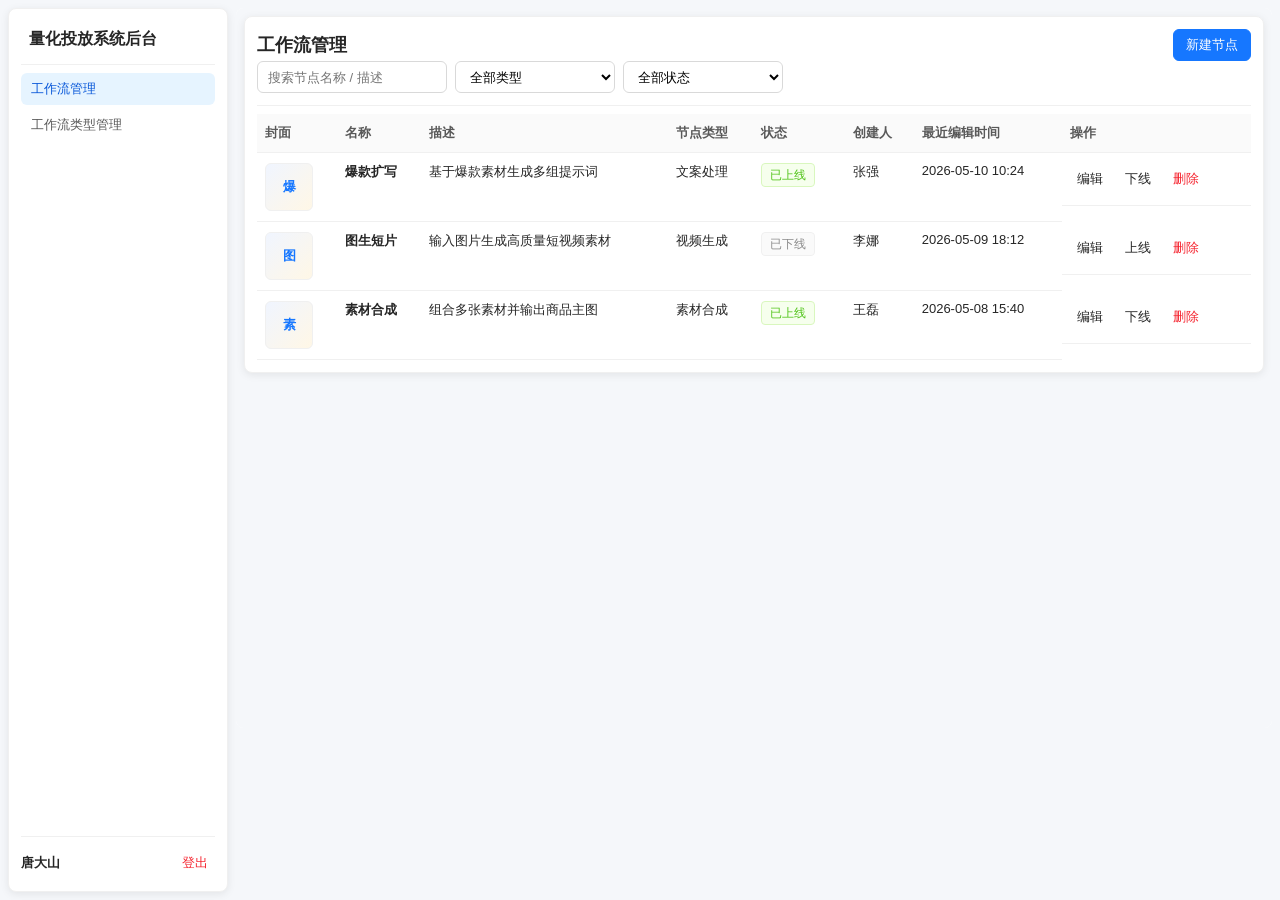
<file: index.html>
<!DOCTYPE html>
<html lang="zh-CN">
<head>
  <meta charset="UTF-8">
  <meta name="viewport" content="width=device-width, initial-scale=1.0">
  <title>工作流后台</title>
  <link rel="stylesheet" href="共享样式/backend.css">
</head>
<body>
  <div class="app-shell">
    <aside class="sidebar">
      <div class="brand">
        <div class="brand-title">量化投放系统后台</div>
      </div>
      <a class="nav-link active" href="工作流管理.html" target="mainFrame">工作流管理</a>
      <a class="nav-link" href="配置管理.html" target="mainFrame">工作流类型管理</a>
      <div class="sidebar-user">
        <span class="user-name">唐大山</span>
        <button class="btn text danger" onclick="location.href='login.html'">登出</button>
      </div>
    </aside>
    <main class="content">
      <iframe name="mainFrame" src="工作流管理.html" title="工作流后台内容" style="width:100%;min-height:720px;border:0;border-radius:8px;background:#fff"></iframe>
    </main>
  </div>
  <script>
    document.querySelectorAll('.nav-link').forEach(function (link) {
      link.addEventListener('click', function () {
        document.querySelectorAll('.nav-link').forEach(function (item) { item.classList.remove('active') })
        link.classList.add('active')
      })
    })
  </script>
</body>
</html>
</file>
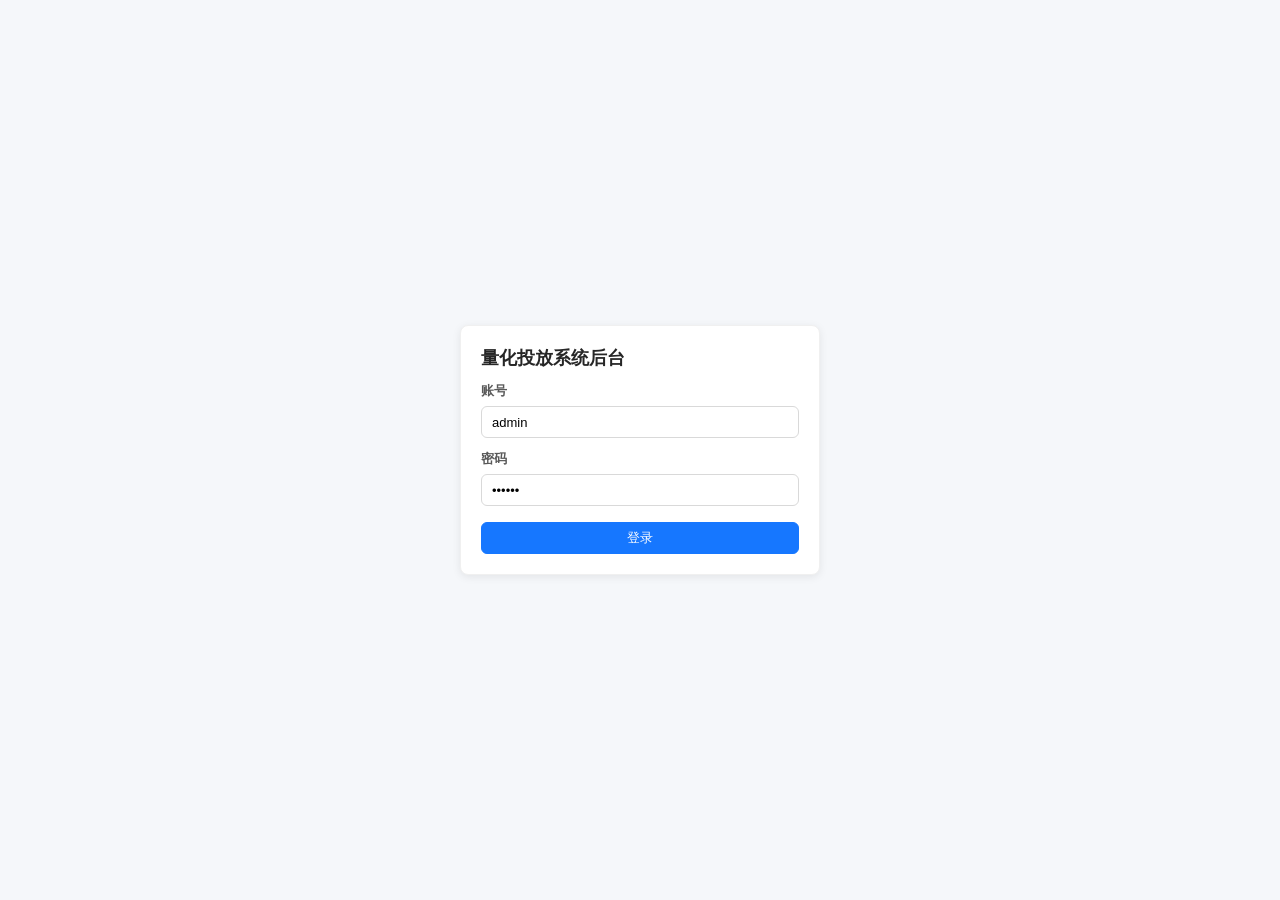
<file: login.html>
<!DOCTYPE html>
<html lang="zh-CN">
<head>
  <meta charset="UTF-8">
  <meta name="viewport" content="width=device-width, initial-scale=1.0">
  <title>登录 - 工作流后台</title>
  <link rel="stylesheet" href="共享样式/backend.css">
</head>
<body>
  <main class="login-page">
    <section class="login-card">
      <div class="page-title">量化投放系统后台</div>
      <label class="field">
        <span class="label">账号</span>
        <input class="input" value="admin" autocomplete="username">
      </label>
      <label class="field">
        <span class="label">密码</span>
        <input class="input" type="password" value="123456" autocomplete="current-password">
      </label>
      <button class="btn primary" style="width:100%;margin-top:16px" onclick="location.href='index.html'">登录</button>
    </section>
  </main>
</body>
</html>
</file>
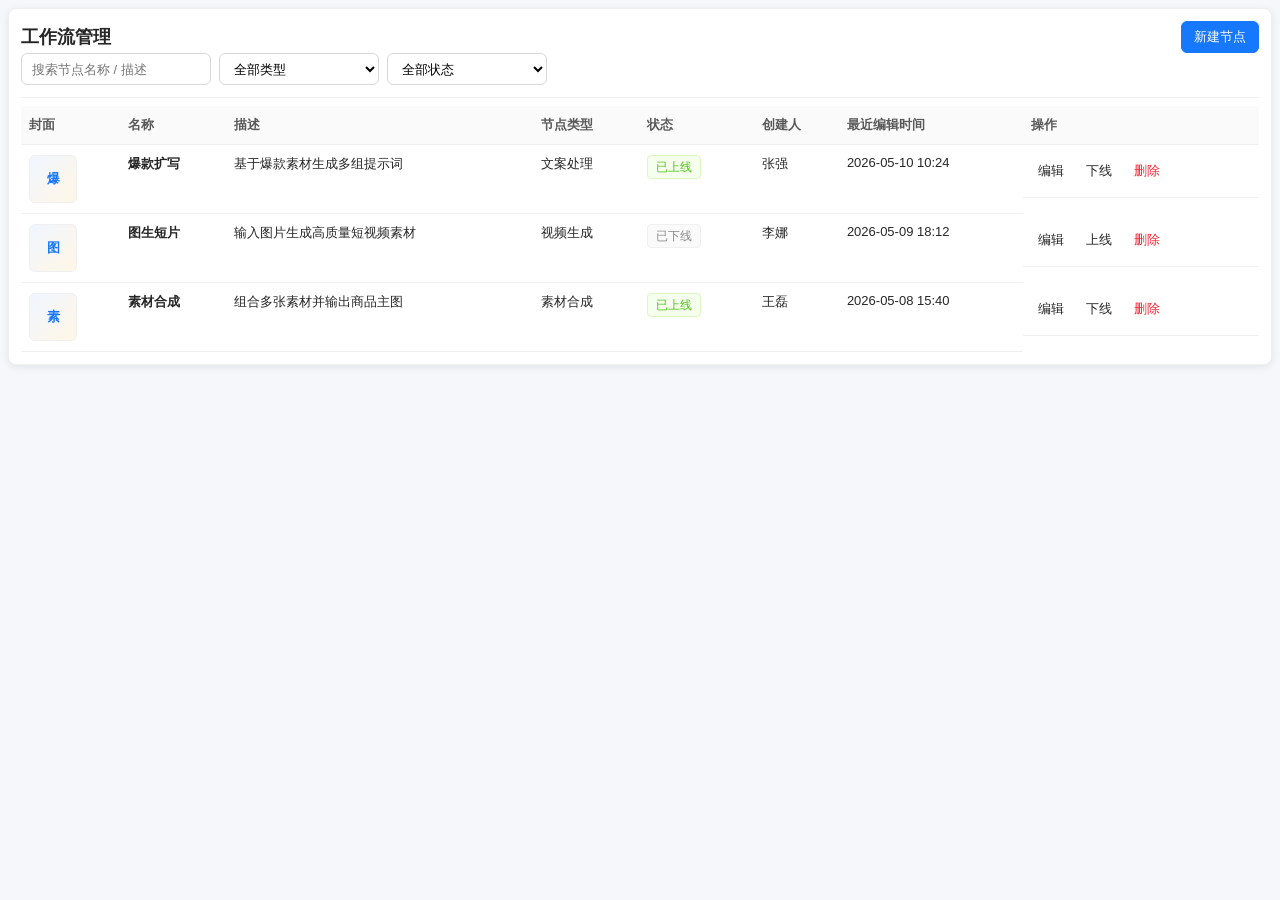
<file: 工作流管理.html>
<!DOCTYPE html>
<html lang="zh-CN">
<head>
  <meta charset="UTF-8">
  <meta name="viewport" content="width=device-width, initial-scale=1.0">
  <title>工作流管理</title>
  <link rel="stylesheet" href="共享样式/backend.css">
</head>
<body>
  <section class="panel">
    <div class="panel-header">
      <div>
        <div class="page-title">工作流管理</div>
      </div>
      <button class="btn primary" onclick="openNodeModal('new')">新建节点</button>
    </div>
    <div class="toolbar">
      <input id="keyword" class="input" placeholder="搜索节点名称 / 描述" oninput="renderTable()">
      <select id="typeFilter" class="select" onchange="renderTable()">
        <option value="">全部类型</option>
        <option>图片处理</option>
        <option>视频生成</option>
        <option>文案处理</option>
        <option>素材合成</option>
      </select>
      <select id="statusFilter" class="select" onchange="renderTable()">
        <option value="">全部状态</option>
        <option>已上线</option>
        <option>已下线</option>
      </select>
    </div>
    <table class="table">
      <thead>
        <tr>
          <th>封面</th>
          <th>名称</th>
          <th>描述</th>
          <th>节点类型</th>
          <th>状态</th>
          <th>创建人</th>
          <th>最近编辑时间</th>
          <th>操作</th>
        </tr>
      </thead>
      <tbody id="nodeRows"></tbody>
    </table>
  </section>

  <div id="nodeModal" class="modal-mask">
    <div class="modal">
      <div class="modal-head">
        <div class="modal-title" id="modalTitle">新建节点</div>
        <button class="btn text" onclick="closeNodeModal()">关闭</button>
      </div>
      <div class="modal-body">
        <div class="form-grid">
          <label class="field">
            <span class="label">节点名称</span>
            <input id="nodeName" class="input" maxlength="10" placeholder="不超过10个字">
          </label>
          <label class="field">
            <span class="label">节点类型</span>
            <select id="nodeType" class="select">
              <option>图片处理</option>
              <option>视频生成</option>
              <option>文案处理</option>
              <option>素材合成</option>
            </select>
          </label>
          <label class="field full">
            <span class="label">节点描述</span>
            <textarea id="nodeDesc" class="textarea node-desc" maxlength="50" placeholder="不超过50个字"></textarea>
          </label>
          <div class="field full">
            <span class="label">节点封面图</span>
            <div class="cover-uploader">
              <div id="coverPreview" class="cover-preview">封面</div>
              <div class="cover-meta">
                <input id="coverImageInput" type="file" accept="image/png,image/jpeg,image/webp" style="display:none" onchange="handleCoverFile(this)">
                <button class="btn" onclick="document.getElementById('coverImageInput').click()">上传封面</button>
                <div id="coverText" class="hint">支持 PNG、JPG、WEBP，图片比例必须为 1:1</div>
                <div id="coverError" class="hint" style="display:none;color:var(--ant-error-6)"></div>
              </div>
            </div>
          </div>
          <div class="field full">
            <span class="label">ComfyUI JSON</span>
            <div class="upload-box">
              <input id="jsonFileInput" type="file" accept=".json,application/json" style="display:none" onchange="handleJsonFile(this)">
              <div class="file-uploader" onclick="document.getElementById('jsonFileInput').click()">
                <div>
                  <div id="uploadText" class="file-name">选择本地 ComfyUI 导出的 JSON 文件</div>
                  <div class="hint">仅支持 .json 文件，不超过 100M</div>
                </div>
                <button class="btn" onclick="event.stopPropagation();document.getElementById('jsonFileInput').click()">选择文件</button>
              </div>
              <div class="input-line" style="margin-top:8px">
                <button class="btn" onclick="mockUploadFail()">模拟失败</button>
              </div>
              <div id="uploadError" class="hint" style="display:none;color:var(--ant-error-6);margin-top:8px"></div>
            </div>
          </div>
          <div class="field full">
            <div class="input-line" style="justify-content:space-between">
              <span class="label">输入项</span>
              <button class="btn" onclick="addInputItem()">新增输入项</button>
            </div>
            <div id="inputItems"></div>
          </div>
          <div class="field full">
            <div class="input-line" style="justify-content:space-between">
              <span class="label">输出结果</span>
              <button class="btn" onclick="addOutputItem()">新增输出结果</button>
            </div>
            <div id="outputItems"></div>
          </div>
          <div id="formError" class="field full" style="display:none">
            <div class="upload-box" style="border-color:var(--ant-error-2);background:var(--ant-error-1);color:var(--ant-error-6)"></div>
          </div>
        </div>
      </div>
      <div class="modal-foot">
        <button class="btn" onclick="closeNodeModal()">取消</button>
        <button class="btn primary" onclick="saveNode()">保存</button>
      </div>
    </div>
  </div>

  <div id="confirmModal" class="modal-mask">
    <div class="modal" style="width:420px">
      <div class="modal-head"><div class="modal-title">确认操作</div></div>
      <div class="modal-body" id="confirmText"></div>
      <div class="modal-foot">
        <button class="btn" onclick="closeConfirm()">取消</button>
        <button class="btn danger" onclick="runConfirm()">确认</button>
      </div>
    </div>
  </div>

  <div id="toast" class="toast"></div>

  <script>
    var comfyNodes = [
      { id: '12', title: '主参考视频', type: 'LoadVideo', inputs: [{ name: 'video', type: 'VIDEO' }], outputs: [{ name: 'video', type: 'VIDEO' }] },
      { id: '18', title: '镜头提示词', type: 'TextInput', inputs: [{ name: 'text', type: 'STRING' }], outputs: [{ name: 'text', type: 'STRING' }] },
      { id: '24', title: '视频生成器', type: 'VideoGenerator', inputs: [{ name: 'reference_video', type: 'VIDEO' }, { name: 'prompt', type: 'STRING' }], outputs: [{ name: 'result_video', type: 'VIDEO' }] },
      { id: '31', title: '最终图片', type: 'SaveImage', inputs: [{ name: 'image', type: 'IMAGE' }], outputs: [{ name: 'images', type: 'IMAGE[]' }] }
    ]
    var nodes = [
      { id: 1, name: '爆款扩写', desc: '基于爆款素材生成多组提示词', type: '文案处理', cover: '', status: '已上线', creator: '张强', updated: '2026-05-10 10:24', inputs: [{ nodeId: '18', field: 'text', rawType: 'STRING', productType: '文本', label: '爆款文案', desc: '输入爆款原文' }], outputs: [{ nodeId: '18', field: 'text', rawType: 'STRING', productType: '文本', label: '文案结果', desc: '扩写后的文案内容' }] },
      { id: 2, name: '图生短片', desc: '输入图片生成高质量短视频素材', type: '视频生成', cover: '', status: '已下线', creator: '李娜', updated: '2026-05-09 18:12', inputs: [{ nodeId: '12', field: 'video', rawType: 'VIDEO', productType: '视频', label: '参考视频', desc: '主参考视频' }, { nodeId: '24', field: 'prompt', rawType: 'STRING', productType: '文本', label: '镜头描述', desc: '生成视频的文字描述' }], outputs: [{ nodeId: '24', field: 'result_video', rawType: 'VIDEO', productType: '视频', label: '成片视频', desc: '生成后的短视频' }, { nodeId: '18', field: 'text', rawType: 'STRING', productType: '文本', label: '提示词', desc: '生成时使用的提示词' }] },
      { id: 3, name: '素材合成', desc: '组合多张素材并输出商品主图', type: '素材合成', cover: '', status: '已上线', creator: '王磊', updated: '2026-05-08 15:40', inputs: [{ nodeId: '31', field: 'image', rawType: 'IMAGE', productType: '图片', label: '商品图', desc: '待合成商品图' }], outputs: [{ nodeId: '31', field: 'images', rawType: 'IMAGE[]', productType: '图片', label: '商品主图', desc: '合成后的商品主图' }] }
    ]
    var editingId = null
    var confirmAction = null
    var uploadParsed = false
    var currentCover = ''
    var draggingItem = null

    function renderTable() {
      var keyword = document.getElementById('keyword').value.trim()
      var type = document.getElementById('typeFilter').value
      var status = document.getElementById('statusFilter').value
      var rows = nodes.filter(function (node) {
        return (!keyword || node.name.includes(keyword) || node.desc.includes(keyword)) &&
          (!type || node.type === type) &&
          (!status || node.status === status)
      }).map(function (node) {
        var stateClass = node.status === '已上线' ? 'online' : 'offline'
        var toggle = node.status === '已上线' ? '下线' : '上线'
        return '<tr>' +
          '<td>' + coverHtml(node) + '</td>' +
          '<td><strong>' + node.name + '</strong></td>' +
          '<td>' + node.desc + '</td>' +
          '<td>' + node.type + '</td>' +
          '<td><span class="tag ' + stateClass + '">' + node.status + '</span></td>' +
          '<td>' + node.creator + '</td>' +
          '<td>' + node.updated + '</td>' +
          '<td class="table-actions"><button class="btn text" onclick="openNodeModal(&quot;edit&quot;,' + node.id + ')">编辑</button><button class="btn text" onclick="toggleNode(' + node.id + ')">' + toggle + '</button><button class="btn text danger" onclick="confirmDelete(' + node.id + ')">删除</button></td>' +
        '</tr>'
      }).join('')
      document.getElementById('nodeRows').innerHTML = rows || '<tr><td colspan="8" class="hint">暂无数据</td></tr>'
    }

    function coverHtml(node) {
      if (node.cover) return '<img class="cover-thumb" src="' + node.cover + '" alt="' + node.name + '封面">'
      return '<div class="cover-thumb cover-empty">' + node.name.slice(0, 1) + '</div>'
    }

    function getNodeOutputs(node) {
      if (node.outputs && node.outputs.length) return node.outputs
      return node.output ? [node.output] : []
    }

    function openNodeModal(mode, id) {
      editingId = mode === 'edit' ? id : null
      document.getElementById('modalTitle').textContent = editingId ? '编辑节点' : '新建节点'
      clearFormError()
      var node = nodes.find(function (item) { return item.id === id }) || { name: '', desc: '', type: '图片处理', cover: '', inputs: [{ nodeId: '12', field: 'video', label: '参考视频', desc: '' }], outputs: [{ nodeId: '24', field: 'result_video', label: '成片视频', desc: '' }] }
      document.getElementById('nodeName').value = node.name
      document.getElementById('nodeDesc').value = node.desc
      document.getElementById('nodeType').value = node.type
      currentCover = node.cover || ''
      document.getElementById('coverImageInput').value = ''
      renderCoverPreview()
      document.getElementById('uploadText').textContent = editingId ? '已解析：workflow.json' : '选择本地 ComfyUI 导出的 JSON 文件'
      setUploadError('')
      uploadParsed = !!editingId
      renderInputItems(node.inputs)
      renderOutputItems(getNodeOutputs(node))
      document.getElementById('nodeModal').classList.add('show')
    }

    function closeNodeModal() { document.getElementById('nodeModal').classList.remove('show') }

    function nodeOptionHtml(selectedId) {
      return comfyNodes.map(function (node) {
        var selected = node.id === selectedId ? ' selected' : ''
        return '<option value="' + node.id + '"' + selected + '>#' + node.id + ' ' + node.title + ' · ' + node.type + '</option>'
      }).join('')
    }

    function normalizeType(rawType) {
      if (!rawType) return '文件'
      if (rawType.indexOf('STRING') >= 0 || rawType.indexOf('TEXT') >= 0) return '文本'
      if (rawType.indexOf('IMAGE') >= 0) return '图片'
      if (rawType.indexOf('VIDEO') >= 0) return '视频'
      return '文件'
    }

    function findField(nodeId, direction, fieldName) {
      var node = comfyNodes.find(function (item) { return item.id === nodeId }) || comfyNodes[0]
      return (node[direction] || []).find(function (field) { return field.name === fieldName }) || (node[direction] || [])[0] || { name: '', type: '' }
    }

    function fieldOptionHtml(nodeId, direction, selectedField) {
      var node = comfyNodes.find(function (item) { return item.id === nodeId }) || comfyNodes[0]
      return node[direction].map(function (field) {
        var selected = field.name === selectedField ? ' selected' : ''
        return '<option value="' + field.name + '"' + selected + '>' + field.name + ' / ' + field.type + '</option>'
      }).join('')
    }

    function renderInputItems(inputs) {
      document.getElementById('inputItems').innerHTML = inputs.map(function (item, index) {
        return inputItemHtml(index, item)
      }).join('')
      updateSortableIndexes()
    }

    function inputItemHtml(index, item) {
      var nodeId = item.nodeId || comfyNodes[0].id
      var field = item.field || comfyNodes[0].inputs[0].name
      var label = item.label || '新增输入'
      var desc = item.desc || ''
      return '<div class="input-item sortable-item" ondragover="handleSortDragOver(event)" ondrop="handleSortDrop(event)">' +
        '<div class="item-head"><span class="item-index"></span><button class="sort-handle" type="button" draggable="true" ondragstart="handleSortDragStart(event)" ondragend="handleSortDragEnd(event)" title="拖拽排序" aria-label="拖拽排序"></button></div>' +
        '<div class="form-grid">' +
        '<label class="field"><span class="label">ComfyUI 节点</span><select class="select input-node" onchange="refreshInputFields(this)">' + nodeOptionHtml(nodeId) + '</select></label>' +
        '<label class="field"><span class="label">输入字段</span><select class="select input-field">' + fieldOptionHtml(nodeId, 'inputs', field) + '</select></label>' +
        '<label class="field"><span class="label">展示名称</span><input class="input input-name" maxlength="10" value="' + label + '"></label>' +
        '<label class="field"><span class="label">描述</span><input class="input input-desc" maxlength="50" value="' + desc + '"></label>' +
        '<div class="field full input-line" style="justify-content:flex-end"><button class="btn text danger" onclick="removeInputItem(this)">删除输入项</button></div>' +
        '</div>' +
      '</div>'
    }

    function addInputItem() {
      document.getElementById('inputItems').insertAdjacentHTML('beforeend', inputItemHtml(Date.now(), { nodeId: '12', field: 'video', label: '新增输入', desc: '' }))
      updateSortableIndexes()
    }

    function refreshInputFields(select) {
      var wrapper = select.closest('.input-item')
      var fieldSelect = wrapper.querySelector('.input-field')
      fieldSelect.innerHTML = fieldOptionHtml(select.value, 'inputs', '')
    }

    function removeInputItem(button) {
      button.closest('.input-item').remove()
      updateSortableIndexes()
    }

    function renderOutputItems(outputs) {
      document.getElementById('outputItems').innerHTML = outputs.map(function (item, index) {
        return outputItemHtml(index, item)
      }).join('')
      Array.from(document.querySelectorAll('.output-item')).forEach(function (item) {
        refreshOutputType(item.querySelector('.output-field'))
      })
      updateSortableIndexes()
    }

    function outputItemHtml(index, item) {
      var nodeId = item.nodeId || '24'
      var field = item.field || findField(nodeId, 'outputs', '').name
      var label = item.label || '新增输出'
      var desc = item.desc || ''
      return '<div class="input-item output-item sortable-item" ondragover="handleSortDragOver(event)" ondrop="handleSortDrop(event)">' +
        '<div class="item-head"><span class="item-index"></span><button class="sort-handle" type="button" draggable="true" ondragstart="handleSortDragStart(event)" ondragend="handleSortDragEnd(event)" title="拖拽排序" aria-label="拖拽排序"></button></div>' +
        '<div class="form-grid">' +
        '<label class="field"><span class="label">ComfyUI 节点</span><select class="select output-node" onchange="refreshOutputFields(this)">' + nodeOptionHtml(nodeId) + '</select></label>' +
        '<label class="field"><span class="label">输出字段</span><select class="select output-field" onchange="refreshOutputType(this)">' + fieldOptionHtml(nodeId, 'outputs', field) + '</select></label>' +
        '<label class="field"><span class="label">输出类型</span><input class="input output-product-type" readonly></label>' +
        '<label class="field"><span class="label">输出展示名称</span><input class="input output-label" maxlength="10" value="' + label + '" placeholder="例如：成片视频"></label>' +
        '<label class="field full"><span class="label">描述</span><input class="input output-desc" maxlength="50" value="' + desc + '" placeholder="说明该输出结果用途"></label>' +
        '<div class="field full input-line" style="justify-content:flex-end"><button class="btn text danger" onclick="removeOutputItem(this)">删除输出结果</button></div>' +
        '</div>' +
      '</div>'
    }

    function addOutputItem() {
      document.getElementById('outputItems').insertAdjacentHTML('beforeend', outputItemHtml(Date.now(), { nodeId: '24', field: 'result_video', label: '新增输出', desc: '' }))
      refreshOutputType(document.querySelector('#outputItems .output-item:last-child .output-field'))
      updateSortableIndexes()
    }

    function refreshOutputFields(select) {
      var wrapper = select.closest('.output-item')
      var fieldSelect = wrapper.querySelector('.output-field')
      fieldSelect.innerHTML = fieldOptionHtml(select.value, 'outputs', '')
      refreshOutputType(fieldSelect)
    }

    function refreshOutputType(select) {
      var wrapper = select.closest('.output-item')
      var nodeId = wrapper.querySelector('.output-node').value
      var fieldName = wrapper.querySelector('.output-field').value
      var field = findField(nodeId, 'outputs', fieldName)
      wrapper.querySelector('.output-product-type').value = normalizeType(field.type)
    }

    function removeOutputItem(button) {
      button.closest('.output-item').remove()
      updateSortableIndexes()
    }

    function handleSortDragStart(event) {
      draggingItem = event.target.closest('.sortable-item')
      if (!draggingItem) return
      event.dataTransfer.effectAllowed = 'move'
      event.dataTransfer.setData('text/plain', 'sort')
      draggingItem.classList.add('dragging')
    }

    function handleSortDragOver(event) {
      if (!draggingItem) return
      var target = event.currentTarget
      if (!target || target === draggingItem || target.parentElement !== draggingItem.parentElement) return
      event.preventDefault()
      event.dataTransfer.dropEffect = 'move'
      var rect = target.getBoundingClientRect()
      var shouldPlaceAfter = event.clientY > rect.top + rect.height / 2
      target.parentElement.insertBefore(draggingItem, shouldPlaceAfter ? target.nextSibling : target)
      updateSortableIndexes()
    }

    function handleSortDrop(event) {
      if (draggingItem) event.preventDefault()
      updateSortableIndexes()
    }

    function handleSortDragEnd() {
      if (draggingItem) draggingItem.classList.remove('dragging')
      draggingItem = null
      updateSortableIndexes()
    }

    function updateSortableIndexes() {
      Array.from(document.querySelectorAll('#inputItems .input-item')).forEach(function (item, index) {
        var indexNode = item.querySelector('.item-index')
        if (indexNode) indexNode.textContent = '输入项 ' + (index + 1)
      })
      Array.from(document.querySelectorAll('#outputItems .output-item')).forEach(function (item, index) {
        var indexNode = item.querySelector('.item-index')
        if (indexNode) indexNode.textContent = '输出结果 ' + (index + 1)
      })
    }

    function handleJsonFile(input) {
      clearFormError()
      var file = input.files && input.files[0]
      if (!file) return
      if (!file.name.toLowerCase().endsWith('.json')) {
        uploadParsed = false
        document.getElementById('uploadText').textContent = '上传失败'
        setUploadError('文件格式错误：仅支持上传 .json 文件。')
        input.value = ''
        return
      }
      if (file.size > 100 * 1024 * 1024) {
        uploadParsed = false
        document.getElementById('uploadText').textContent = '上传失败'
        setUploadError('文件超过 100M，请重新选择。')
        input.value = ''
        return
      }
      var reader = new FileReader()
      reader.onload = function () {
        try {
          JSON.parse(reader.result)
          mockUpload(file.name)
        } catch (error) {
          uploadParsed = false
          document.getElementById('uploadText').textContent = '上传失败'
          setUploadError('JSON 解析失败：' + error.message)
        }
      }
      reader.onerror = function () {
        uploadParsed = false
        document.getElementById('uploadText').textContent = '上传失败'
        setUploadError('上传中断：文件读取失败。')
      }
      reader.readAsText(file)
    }

    function mockUpload(fileName) {
      clearFormError()
      setUploadError('')
      var text = document.getElementById('uploadText')
      text.textContent = '解析成功：' + (fileName || 'mock-workflow.json')
      uploadParsed = true
      renderInputItems([{ nodeId: '12', field: 'video', label: '参考视频', desc: '' }])
      renderOutputItems([{ nodeId: '24', field: 'result_video', label: '成片视频', desc: '生成后的短视频' }, { nodeId: '18', field: 'text', label: '提示词', desc: '生成时使用的提示词' }])
    }

    function mockUploadFail() {
      uploadParsed = false
      document.getElementById('uploadText').textContent = '上传失败'
      setUploadError('JSON 解析失败：文件结构不符合 ComfyUI 工作流格式。')
    }

    function handleCoverFile(input) {
      var file = input.files && input.files[0]
      if (!file) return
      if (!/^image\/(png|jpeg|webp)$/.test(file.type)) {
        currentCover = ''
        renderCoverPreview('仅支持 PNG、JPG、WEBP 图片。')
        input.value = ''
        return
      }
      var reader = new FileReader()
      reader.onload = function () {
        var image = new Image()
        image.onload = function () {
          if (image.naturalWidth !== image.naturalHeight) {
            currentCover = ''
            renderCoverPreview('封面图必须为 1:1，请重新上传。')
            input.value = ''
            return
          }
          currentCover = reader.result
          renderCoverPreview()
        }
        image.onerror = function () {
          currentCover = ''
          renderCoverPreview('图片读取失败，请重新上传。')
          input.value = ''
        }
        image.src = reader.result
      }
      reader.onerror = function () {
        currentCover = ''
        renderCoverPreview('图片读取失败，请重新上传。')
        input.value = ''
      }
      reader.readAsDataURL(file)
    }

    function renderCoverPreview(errorText) {
      var preview = document.getElementById('coverPreview')
      var text = document.getElementById('coverText')
      var error = document.getElementById('coverError')
      if (currentCover) {
        preview.innerHTML = '<img src="' + currentCover + '" alt="节点封面预览">'
        text.textContent = '已上传 1:1 封面图'
      } else {
        preview.textContent = '封面'
        text.textContent = '支持 PNG、JPG、WEBP，图片比例必须为 1:1'
      }
      error.textContent = errorText || ''
      error.style.display = errorText ? 'block' : 'none'
    }

    function saveNode() {
      clearFormError()
      var name = document.getElementById('nodeName').value.trim()
      var desc = document.getElementById('nodeDesc').value.trim()
      var type = document.getElementById('nodeType').value
      var inputs = Array.from(document.querySelectorAll('.input-item')).filter(function (item) {
        return item.querySelector('.input-node')
      }).map(function (item) {
        return {
          nodeId: item.querySelector('.input-node').value,
          field: item.querySelector('.input-field').value,
          rawType: findField(item.querySelector('.input-node').value, 'inputs', item.querySelector('.input-field').value).type,
          productType: normalizeType(findField(item.querySelector('.input-node').value, 'inputs', item.querySelector('.input-field').value).type),
          label: item.querySelector('.input-name').value.trim(),
          desc: item.querySelector('.input-desc').value.trim()
        }
      })
      var outputs = Array.from(document.querySelectorAll('.output-item')).map(function (item) {
        var outputField = findField(item.querySelector('.output-node').value, 'outputs', item.querySelector('.output-field').value)
        return {
          nodeId: item.querySelector('.output-node').value,
          field: item.querySelector('.output-field').value,
          rawType: outputField.type,
          productType: normalizeType(outputField.type),
          label: item.querySelector('.output-label').value.trim(),
          desc: item.querySelector('.output-desc').value.trim()
        }
      })
      var errors = validateNodeForm(name, desc, type, inputs, outputs)
      if (errors.length) {
        showFormError(errors)
        return
      }
      if (editingId) {
        var node = nodes.find(function (item) { return item.id === editingId })
        Object.assign(node, { name: name, desc: desc, type: type, cover: currentCover, outputs: outputs, inputs: inputs, updated: '2026-05-10 现在' })
        delete node.output
      } else {
        nodes.unshift({ id: Date.now(), name: name, desc: desc, type: type, cover: currentCover, status: '已下线', creator: '当前用户', updated: '2026-05-10 现在', inputs: inputs, outputs: outputs })
      }
      closeNodeModal()
      renderTable()
    }

    function validateNodeForm(name, desc, type, inputs, outputs) {
      var errors = []
      if (!name) errors.push('节点名称不能为空。')
      if (name.length > 10) errors.push('节点名称不能超过 10 个字。')
      if (['审核', '开始', '结束'].indexOf(name) >= 0) errors.push('名称不合法，请更换。')
      if (desc.length > 50) errors.push('节点描述不能超过 50 个字。')
      if (!type) errors.push('必须选择节点类型。')
      if (!uploadParsed) errors.push('必须上传并解析 ComfyUI JSON。')
      if (!inputs.length) errors.push('至少需要配置 1 个输入项。')
      var labels = {}
      inputs.forEach(function (item, index) {
        var inputLabel = item.label || ''
        var inputDesc = item.desc || ''
        if (!item.nodeId) errors.push('第 ' + (index + 1) + ' 个输入项必须选择 ComfyUI 节点。')
        if (!item.field) errors.push('第 ' + (index + 1) + ' 个输入项必须选择输入字段。')
        if (!inputLabel) errors.push('第 ' + (index + 1) + ' 个输入项必须填写展示名称。')
        if (inputLabel.length > 10) errors.push('第 ' + (index + 1) + ' 个输入项展示名称不能超过 10 个字。')
        if (inputDesc.length > 50) errors.push('第 ' + (index + 1) + ' 个输入项描述不能超过 50 个字。')
        if (inputLabel) labels[inputLabel] = (labels[inputLabel] || 0) + 1
      })
      Object.keys(labels).forEach(function (label) {
        if (labels[label] > 1) errors.push('输入项展示名称“' + label + '”重复，不允许保存。')
      })
      if (!outputs.length) errors.push('至少需要配置 1 个输出项。')
      var outputLabels = {}
      outputs.forEach(function (item, index) {
        var outputLabel = item.label || ''
        if (!item.nodeId) errors.push('第 ' + (index + 1) + ' 个输出项必须选择 ComfyUI 节点。')
        if (!item.field) errors.push('第 ' + (index + 1) + ' 个输出项必须选择输出字段。')
        if (!outputLabel) errors.push('第 ' + (index + 1) + ' 个输出项必须填写输出展示名称。')
        if (outputLabel.length > 10) errors.push('第 ' + (index + 1) + ' 个输出项展示名称不能超过 10 个字。')
        if ((item.desc || '').length > 50) errors.push('第 ' + (index + 1) + ' 个输出项描述不能超过 50 个字。')
        if (outputLabel) outputLabels[outputLabel] = (outputLabels[outputLabel] || 0) + 1
      })
      Object.keys(outputLabels).forEach(function (label) {
        if (outputLabels[label] > 1) errors.push('输出项展示名称“' + label + '”重复，不允许保存。')
      })
      return errors
    }

    function showFormError(errors) {
      var box = document.getElementById('formError')
      box.style.display = 'flex'
      box.firstElementChild.innerHTML = errors.map(function (error) { return '<div>' + error + '</div>' }).join('')
    }

    function clearFormError() {
      var box = document.getElementById('formError')
      box.style.display = 'none'
      box.firstElementChild.innerHTML = ''
    }

    function setUploadError(text) {
      var error = document.getElementById('uploadError')
      error.textContent = text
      error.style.display = text ? 'block' : 'none'
    }

    function toggleNode(id) {
      var node = nodes.find(function (item) { return item.id === id })
      var next = node.status === '已上线' ? '下线' : '上线'
      document.getElementById('confirmText').textContent = '确认' + next + '节点“' + node.name + '”？操作后将影响后续新任务和节点库展示。'
      confirmAction = function () {
        node.status = node.status === '已上线' ? '已下线' : '已上线'
        node.updated = '2026-05-10 现在'
        renderTable()
        showToast(next + '成功')
      }
      document.getElementById('confirmModal').classList.add('show')
    }

    function confirmDelete(id) {
      var node = nodes.find(function (item) { return item.id === id })
      document.getElementById('confirmText').textContent = '确认删除节点“' + node.name + '”？已开始的任务不会受影响。'
      confirmAction = function () {
        nodes = nodes.filter(function (item) { return item.id !== id })
        renderTable()
        showToast('删除成功')
      }
      document.getElementById('confirmModal').classList.add('show')
    }

    function closeConfirm() { document.getElementById('confirmModal').classList.remove('show') }
    function runConfirm() { if (confirmAction) confirmAction(); closeConfirm() }
    function showToast(text) {
      var toast = document.getElementById('toast')
      toast.textContent = text
      toast.classList.add('show')
      setTimeout(function () { toast.classList.remove('show') }, 1800)
    }
    renderTable()
  </script>
</body>
</html>
</file>
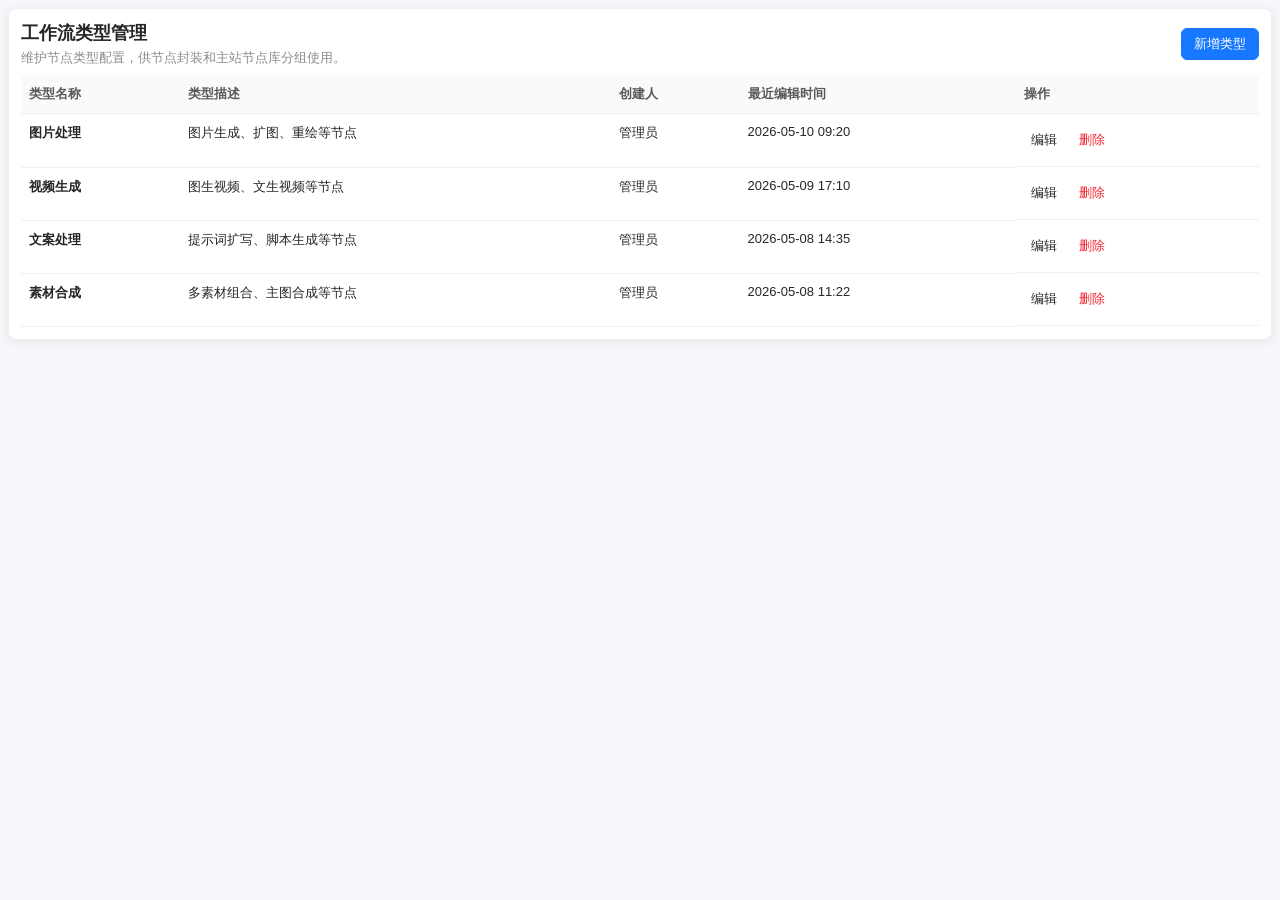
<file: 配置管理.html>
<!DOCTYPE html>
<html lang="zh-CN">
<head>
  <meta charset="UTF-8">
  <meta name="viewport" content="width=device-width, initial-scale=1.0">
  <title>工作流类型管理</title>
  <link rel="stylesheet" href="共享样式/backend.css">
</head>
<body>
  <section class="panel">
    <div class="panel-header">
      <div>
        <div class="page-title">工作流类型管理</div>
        <div class="page-desc">维护节点类型配置，供节点封装和主站节点库分组使用。</div>
      </div>
      <button class="btn primary" onclick="openTypeModal()">新增类型</button>
    </div>
    <table class="table" style="margin-top:8px">
      <thead>
        <tr>
          <th>类型名称</th>
          <th>类型描述</th>
          <th>创建人</th>
          <th>最近编辑时间</th>
          <th>操作</th>
        </tr>
      </thead>
      <tbody id="typeRows"></tbody>
    </table>
  </section>

  <div id="typeModal" class="modal-mask">
    <div class="modal" style="width:560px">
      <div class="modal-head">
        <div class="modal-title" id="typeModalTitle">新增类型</div>
        <button class="btn text" onclick="closeTypeModal()">关闭</button>
      </div>
      <div class="modal-body">
        <label class="field">
          <span class="label">类型名称</span>
          <input id="typeName" class="input" placeholder="例如：图片处理">
        </label>
        <label class="field" style="margin-top:12px">
          <span class="label">类型描述</span>
          <textarea id="typeDesc" class="textarea desc" placeholder="说明该类型下节点的用途"></textarea>
        </label>
      </div>
      <div class="modal-foot">
        <button class="btn" onclick="closeTypeModal()">取消</button>
        <button class="btn primary" onclick="saveType()">保存</button>
      </div>
    </div>
  </div>

  <div id="confirmModal" class="modal-mask">
    <div class="modal" style="width:420px">
      <div class="modal-head"><div class="modal-title">确认删除</div></div>
      <div class="modal-body" id="confirmText"></div>
      <div class="modal-foot">
        <button class="btn" onclick="closeConfirm()">取消</button>
        <button class="btn danger" onclick="runConfirm()">删除</button>
      </div>
    </div>
  </div>

  <div id="toast" class="toast"></div>

  <script>
    var types = [
      { id: 1, name: '图片处理', desc: '图片生成、扩图、重绘等节点', creator: '管理员', updated: '2026-05-10 09:20' },
      { id: 2, name: '视频生成', desc: '图生视频、文生视频等节点', creator: '管理员', updated: '2026-05-09 17:10' },
      { id: 3, name: '文案处理', desc: '提示词扩写、脚本生成等节点', creator: '管理员', updated: '2026-05-08 14:35' },
      { id: 4, name: '素材合成', desc: '多素材组合、主图合成等节点', creator: '管理员', updated: '2026-05-08 11:22' }
    ]
    var editingId = null
    var confirmAction = null
    var usedTypeNames = ['图片处理', '视频生成', '文案处理', '素材合成']

    function renderTypes() {
      document.getElementById('typeRows').innerHTML = types.map(function (type) {
        return '<tr>' +
          '<td><strong>' + type.name + '</strong></td>' +
          '<td>' + type.desc + '</td>' +
          '<td>' + type.creator + '</td>' +
          '<td>' + type.updated + '</td>' +
          '<td class="table-actions"><button class="btn text" onclick="openTypeModal(' + type.id + ')">编辑</button><button class="btn text danger" onclick="confirmDelete(' + type.id + ')">删除</button></td>' +
        '</tr>'
      }).join('')
    }

    function openTypeModal(id) {
      editingId = id || null
      var type = types.find(function (item) { return item.id === id }) || { name: '', desc: '' }
      document.getElementById('typeModalTitle').textContent = editingId ? '编辑类型' : '新增类型'
      document.getElementById('typeName').value = type.name
      document.getElementById('typeDesc').value = type.desc
      document.getElementById('typeModal').classList.add('show')
    }

    function closeTypeModal() { document.getElementById('typeModal').classList.remove('show') }

    function saveType() {
      var name = document.getElementById('typeName').value.trim()
      var desc = document.getElementById('typeDesc').value.trim()
      var errors = validateType(name, desc)
      if (errors.length) {
        alert(errors.join('\n'))
        return
      }
      if (editingId) {
        var type = types.find(function (item) { return item.id === editingId })
        Object.assign(type, { name: name, desc: desc, updated: '2026-05-10 现在' })
      } else {
        types.unshift({ id: Date.now(), name: name, desc: desc, creator: '当前用户', updated: '2026-05-10 现在' })
      }
      closeTypeModal()
      renderTypes()
      showToast(editingId ? '编辑成功' : '新增成功')
    }

    function validateType(name, desc) {
      var errors = []
      if (!name) errors.push('类型名称不能为空。')
      if (name.length > 10) errors.push('类型名称不能超过 10 个字。')
      if (desc.length > 50) errors.push('类型描述不能超过 50 个字。')
      if (['审核', '开始', '结束'].indexOf(name) >= 0) errors.push('类型名称不合法，请更换。')
      var duplicated = types.some(function (item) { return item.name === name && item.id !== editingId })
      if (duplicated) errors.push('类型名称不能重复。')
      return errors
    }

    function confirmDelete(id) {
      var type = types.find(function (item) { return item.id === id })
      if (usedTypeNames.indexOf(type.name) >= 0) {
        alert('当前类型已被节点使用，无法删除')
        return
      }
      document.getElementById('confirmText').textContent = '确认删除类型“' + type.name + '”？删除后不会再出现在节点类型下拉中。'
      confirmAction = function () {
        types = types.filter(function (item) { return item.id !== id })
        renderTypes()
        showToast('删除成功')
      }
      document.getElementById('confirmModal').classList.add('show')
    }

    function closeConfirm() { document.getElementById('confirmModal').classList.remove('show') }
    function runConfirm() { if (confirmAction) confirmAction(); closeConfirm() }
    function showToast(text) {
      var toast = document.getElementById('toast')
      toast.textContent = text
      toast.classList.add('show')
      setTimeout(function () { toast.classList.remove('show') }, 1800)
    }
    renderTypes()
  </script>
</body>
</html>
</file>
<file: 共享样式/backend.css>
:root {
  --ant-primary-1: #e6f4ff;
  --ant-primary-2: #bae0ff;
  --ant-primary-6: #1677ff;
  --ant-primary-7: #0958d9;
  --ant-success-1: #f6ffed;
  --ant-success-2: #d9f7be;
  --ant-success-6: #52c41a;
  --ant-warning-1: #fffbe6;
  --ant-warning-2: #fff1b8;
  --ant-warning-6: #faad14;
  --ant-error-1: #fff1f0;
  --ant-error-2: #ffccc7;
  --ant-error-6: #f5222d;
  --text: #262626;
  --text-secondary: #595959;
  --text-tertiary: #8c8c8c;
  --bg: #f5f7fa;
  --surface: #fff;
  --surface-soft: #fafafa;
  --border: #d9d9d9;
  --border-soft: #f0f0f0;
  --shadow: 0 2px 8px rgba(0, 0, 0, .08);
  --radius: 6px;
  --radius-lg: 8px;
  --font: -apple-system, BlinkMacSystemFont, "Segoe UI", "PingFang SC", "Microsoft YaHei", sans-serif;
}

* { box-sizing: border-box; }

body {
  margin: 0;
  padding: 8px;
  background: var(--bg);
  color: var(--text);
  font-family: var(--font);
  font-size: 13px;
}

a { color: inherit; text-decoration: none; }

.app-shell {
  display: grid;
  grid-template-columns: 220px minmax(0, 1fr);
  gap: 8px;
  min-height: calc(100vh - 16px);
}

.sidebar,
.panel,
.login-card {
  background: var(--surface);
  border: 1px solid var(--border-soft);
  border-radius: var(--radius-lg);
  box-shadow: var(--shadow);
}

.sidebar {
  position: relative;
  padding: 12px;
  padding-bottom: 68px;
}

.brand {
  padding: 8px 8px 14px;
  border-bottom: 1px solid var(--border-soft);
  margin-bottom: 8px;
}

.brand-title { font-size: 16px; font-weight: 700; }
.brand-subtitle { margin-top: 4px; color: var(--text-tertiary); font-size: 12px; }

.nav-link {
  display: flex;
  align-items: center;
  height: 32px;
  padding: 0 10px;
  border-radius: var(--radius);
  color: var(--text-secondary);
  margin-bottom: 4px;
}

.nav-link.active,
.nav-link:hover {
  background: var(--ant-primary-1);
  color: var(--ant-primary-7);
}

.sidebar-user {
  position: absolute;
  left: 12px;
  right: 12px;
  bottom: 12px;
  display: flex;
  align-items: center;
  justify-content: space-between;
  gap: 8px;
  padding-top: 10px;
  border-top: 1px solid var(--border-soft);
}

.user-name {
  min-width: 0;
  overflow: hidden;
  text-overflow: ellipsis;
  white-space: nowrap;
  font-weight: 600;
  color: var(--text);
}

.content {
  display: flex;
  flex-direction: column;
  gap: 8px;
  min-width: 0;
}

.topbar,
.toolbar,
.panel-header,
.form-row,
.modal-actions,
.table-actions,
.input-line {
  display: flex;
  align-items: center;
  gap: 8px;
}

.topbar,
.panel-header {
  justify-content: space-between;
}

.topbar,
.panel { padding: 12px; }

.page-title { font-size: 18px; font-weight: 700; }
.page-desc { margin-top: 4px; color: var(--text-tertiary); }

.toolbar {
  flex-wrap: wrap;
  padding-bottom: 12px;
  border-bottom: 1px solid var(--border-soft);
  margin-bottom: 8px;
}

button,
input,
select,
textarea {
  font: inherit;
}

.btn {
  height: 32px;
  border: 1px solid var(--border);
  background: var(--surface);
  color: var(--text);
  padding: 0 12px;
  border-radius: var(--radius);
  cursor: pointer;
  white-space: nowrap;
}

.btn:hover { border-color: var(--ant-primary-6); color: var(--ant-primary-6); }
.btn.primary { border-color: var(--ant-primary-6); background: var(--ant-primary-6); color: #fff; }
.btn.danger { border-color: var(--ant-error-2); color: var(--ant-error-6); }
.btn.text { border-color: transparent; background: transparent; padding: 0 6px; }

.input,
.select,
.textarea {
  height: 32px;
  border: 1px solid var(--border);
  border-radius: var(--radius);
  padding: 4px 10px;
  background: var(--surface);
  min-width: 160px;
}

.textarea { height: 66px; resize: vertical; }
.textarea.desc { height: 82px; }
.textarea.node-desc { height: 66px; }
.input:focus, .select:focus, .textarea:focus { outline: 2px solid rgba(22, 119, 255, .12); border-color: var(--ant-primary-6); }

.table {
  width: 100%;
  border-collapse: collapse;
}

.table th,
.table td {
  padding: 10px 8px;
  border-bottom: 1px solid var(--border-soft);
  text-align: left;
  vertical-align: top;
}

.table th {
  background: var(--surface-soft);
  font-weight: 600;
  color: var(--text-secondary);
}

.table tr:hover td { background: rgba(0, 0, 0, .015); }

.cover-thumb {
  width: 48px;
  height: 48px;
  border-radius: var(--radius);
  object-fit: cover;
  display: inline-flex;
  align-items: center;
  justify-content: center;
  border: 1px solid var(--border-soft);
  background: var(--surface-soft);
  color: var(--text-tertiary);
  font-weight: 600;
}

.cover-empty { background: linear-gradient(135deg, #f0f5ff, #fff7e6); color: var(--ant-primary-6); }

.cover-uploader {
  display: flex;
  gap: 12px;
  align-items: center;
  border: 1px dashed var(--border);
  border-radius: var(--radius-lg);
  background: var(--surface-soft);
  padding: 12px;
}

.cover-preview {
  width: 88px;
  height: 88px;
  flex: 0 0 auto;
  border: 1px solid var(--border);
  border-radius: var(--radius);
  background: var(--surface);
  color: var(--text-tertiary);
  display: flex;
  align-items: center;
  justify-content: center;
  overflow: hidden;
  font-weight: 600;
}

.cover-preview img {
  width: 100%;
  height: 100%;
  object-fit: cover;
}

.cover-meta {
  display: flex;
  flex-direction: column;
  align-items: flex-start;
  gap: 8px;
}

.tag {
  display: inline-flex;
  align-items: center;
  height: 24px;
  padding: 0 8px;
  border-radius: 4px;
  border: 1px solid var(--border-soft);
  background: var(--surface-soft);
  color: var(--text-secondary);
  font-size: 12px;
  margin: 0 4px 4px 0;
}

.tag.online { background: var(--ant-success-1); border-color: var(--ant-success-2); color: var(--ant-success-6); }
.tag.offline { background: var(--surface-soft); color: var(--text-tertiary); }
.tag.required { background: var(--ant-warning-1); border-color: var(--ant-warning-2); color: var(--ant-warning-6); }

.modal-mask {
  position: fixed;
  inset: 0;
  display: none;
  align-items: center;
  justify-content: center;
  padding: 24px;
  background: rgba(0, 0, 0, .28);
  z-index: 50;
}

.modal-mask.show { display: flex; }

.modal {
  width: min(880px, 100%);
  max-height: calc(100vh - 48px);
  overflow: auto;
  background: var(--surface);
  border-radius: var(--radius-lg);
  box-shadow: 0 8px 24px rgba(0, 0, 0, .15);
}

.modal-head,
.modal-body,
.modal-foot { padding: 12px; }
.modal-head { border-bottom: 1px solid var(--border-soft); display: flex; justify-content: space-between; align-items: center; }
.modal-foot { border-top: 1px solid var(--border-soft); display: flex; justify-content: flex-end; gap: 8px; }
.modal-title { font-size: 16px; font-weight: 700; }

.form-grid {
  display: grid;
  grid-template-columns: repeat(2, minmax(0, 1fr));
  gap: 12px;
}

.field { display: flex; flex-direction: column; gap: 6px; min-width: 0; }
.field.full { grid-column: 1 / -1; }
.label { font-weight: 600; color: var(--text-secondary); }
.hint { color: var(--text-tertiary); font-size: 12px; }

.upload-box {
  border: 1px dashed var(--border);
  border-radius: var(--radius-lg);
  padding: 12px;
  background: var(--surface-soft);
}

.file-uploader {
  min-height: 68px;
  border: 1px solid var(--border);
  border-radius: var(--radius);
  background: var(--surface);
  padding: 12px;
  display: flex;
  align-items: center;
  justify-content: space-between;
  gap: 12px;
  cursor: pointer;
}

.file-name { font-weight: 600; color: var(--text-primary); }

.input-item {
  padding: 10px;
  border: 1px solid var(--border-soft);
  border-radius: var(--radius-lg);
  background: var(--surface-soft);
  margin-bottom: 8px;
}

.input-item.dragging {
  opacity: .55;
  border-color: var(--ant-primary-4);
  background: var(--ant-primary-1);
}

.item-head {
  display: flex;
  align-items: center;
  justify-content: space-between;
  gap: 8px;
  margin-bottom: 10px;
}

.item-index {
  display: inline-flex;
  align-items: center;
  height: 24px;
  padding: 0 8px;
  border: 1px solid var(--ant-primary-2);
  border-radius: var(--radius-sm);
  background: var(--ant-primary-1);
  color: var(--ant-primary-6);
  font-size: var(--font-size-sm);
  font-weight: 600;
}

.sort-handle {
  display: inline-flex;
  align-items: center;
  justify-content: center;
  width: 28px;
  height: 28px;
  padding: 0;
  border: 1px solid var(--border);
  border-radius: var(--radius-sm);
  background: var(--surface);
  cursor: grab;
  user-select: none;
}

.sort-handle::before {
  content: "";
  width: 14px;
  height: 16px;
  background-image: radial-gradient(var(--text-tertiary) 1.4px, transparent 1.4px);
  background-position: 0 0;
  background-size: 7px 7px;
}

.sort-handle:hover {
  border-color: var(--ant-primary-5);
  background: var(--ant-primary-1);
}

.sort-handle:active { cursor: grabbing; }

.toast {
  position: fixed;
  top: 16px;
  left: 50%;
  transform: translateX(-50%);
  z-index: 80;
  display: none;
  padding: 8px 12px;
  border: 1px solid var(--ant-success-2);
  border-radius: var(--radius);
  background: var(--ant-success-1);
  color: var(--ant-success-6);
  box-shadow: var(--shadow);
}

.toast.show { display: block; }

.login-page {
  min-height: calc(100vh - 16px);
  display: grid;
  place-items: center;
}

.login-card { width: 360px; padding: 20px; }
.login-card .field { margin-top: 12px; }

@media (max-width: 820px) {
  .app-shell { grid-template-columns: 1fr; }
  .form-grid { grid-template-columns: 1fr; }
  .toolbar { align-items: stretch; }
  .input, .select { flex: 1; min-width: 0; }
}
</file>
